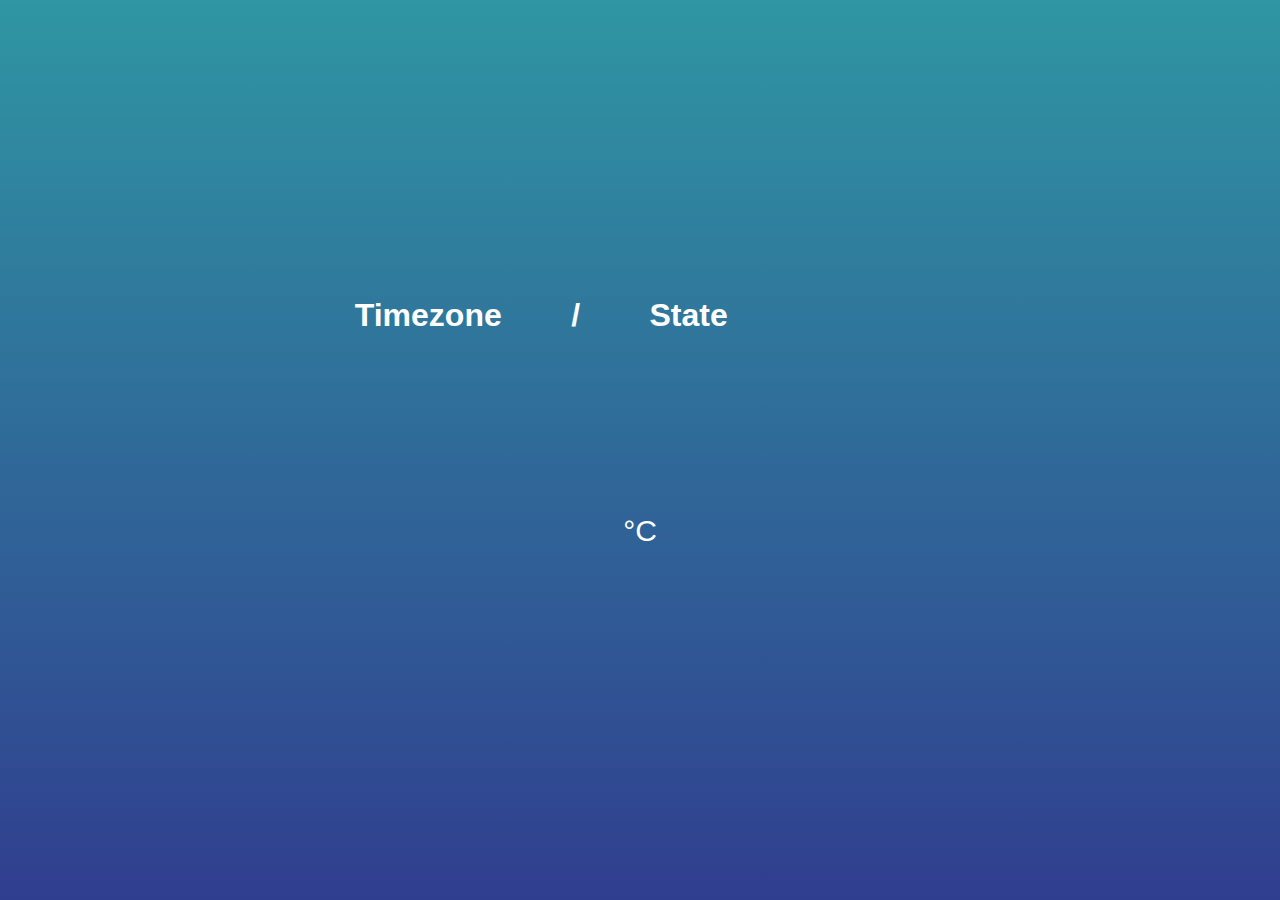
<file: index.html>
<!DOCTYPE html>
<html lang="en">

<head>
    <meta charset="UTF-8" />
    <meta name="viewport" content="width=device-width, initial-scale=1.0" />
    <meta http-equiv="X-UA-Compatible" content="ie=edge" />
    <link rel="stylesheet" href="index.css" />
    <title>Weather-App</title>
</head>

<body>
    <div class="location">
        <h1 class="location-timezone">Timezone</h1>
        <h1 class="location-timez">/</h1>
        <h1 class = "state-zone">State</h1>
        <canvas class = "icon" width="128" height="128"></canvas>
    </div>
    <div class="temperature">
        <div class="degree-section">
        <h2 class="temperature-degree"></h2>
        <span>°C</span>
        </div>  
        <div class="temperature-description"></div>
    </div>
    <script src="https://cdnjs.cloudflare.com/ajax/libs/jquery/3.1.1/jquery.min.js"></script>
    <script src="skycons.js"></script>
    <script src="index.js"></script>
</body>

</html>
</file>
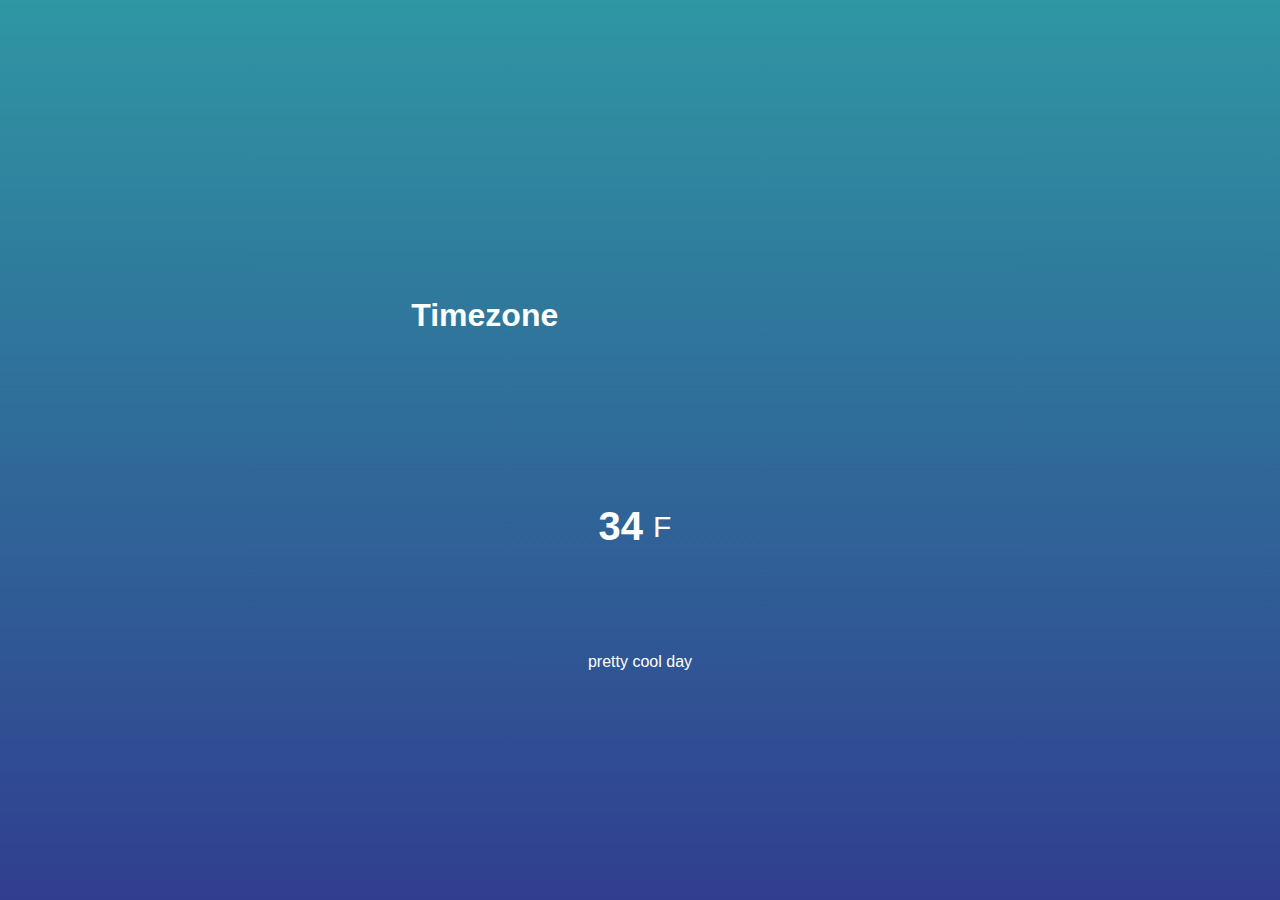
<file: weather-app/index.html>
<!DOCTYPE html>
<html lang="en">

<head>
    <meta charset="UTF-8" />
    <meta name="viewport" content="width=device-width, initial-scale=1.0" />
    <meta http-equiv="X-UA-Compatible" content="ie=edge" />
    <link rel="stylesheet" href="index.css" />
    <title>Weather-App</title>
</head>

<body>
    <div class="location">
        <h1 class="location-timezone">Timezone</h1>
        <canvas class = "icon" width="128" height="128"></canvas>
    </div>
    <div class="temperature">
        <div class="degree-section">
        <h2 class="temperature-degree">34</h2>
        <span>F</span>
        </div>  
        <div class="temperature-description">pretty cool day</div>
    </div>

    <script src="./skycons-master/skycons-master/skycons.js"></script>
    <script src="index.js"></script>
</body>

</html>
</file>
<file: index.css>
*{
    margin: 0;
    padding: 0;
    box-sizing: border-box;
}
body{
    height: 100vh;
    display: flex;
    justify-content: center;
    flex-direction: column;
    align-items: center;
    background: linear-gradient(rgb(47,150,163), rgb(48, 62, 143));
    font-family: sans-serif;
    color: white;
}

.location,
.temperature{
    height: 30vh;
    width: 50%;
    display: flex;
    justify-content: space-around;
    align-items: center;
}
.temperature{
    flex-direction: column;
}

.degree-section{
    display: flex;
    align-items: center;
    cursor: pointer;
    text-align: center;
}
.degree-section span{
    margin: 10px;
    font-size: 30px;
}
.degree-section h2{
    font-size: 40px;
    
}
</file>
<file: weather-app/index.css>
*{
    margin: 0;
    padding: 0;
    box-sizing: border-box;
}
body{
    height: 100vh;
    display: flex;
    justify-content: center;
    flex-direction: column;
    align-items: center;
    background: linear-gradient(rgb(47,150,163), rgb(48, 62, 143));
    font-family: sans-serif;
    color: white;
}

.location,
.temperature{
    height: 30vh;
    width: 50%;
    display: flex;
    justify-content: space-around;
    align-items: center;
}
.temperature{
    flex-direction: column;
}

.degree-section{
    display: flex;
    align-items: center;
    cursor: pointer;
}
.degree-section span{
    margin: 10px;
    font-size: 30px;
}
.degree-section h2{
    font-size: 40px;
    
}
</file>
